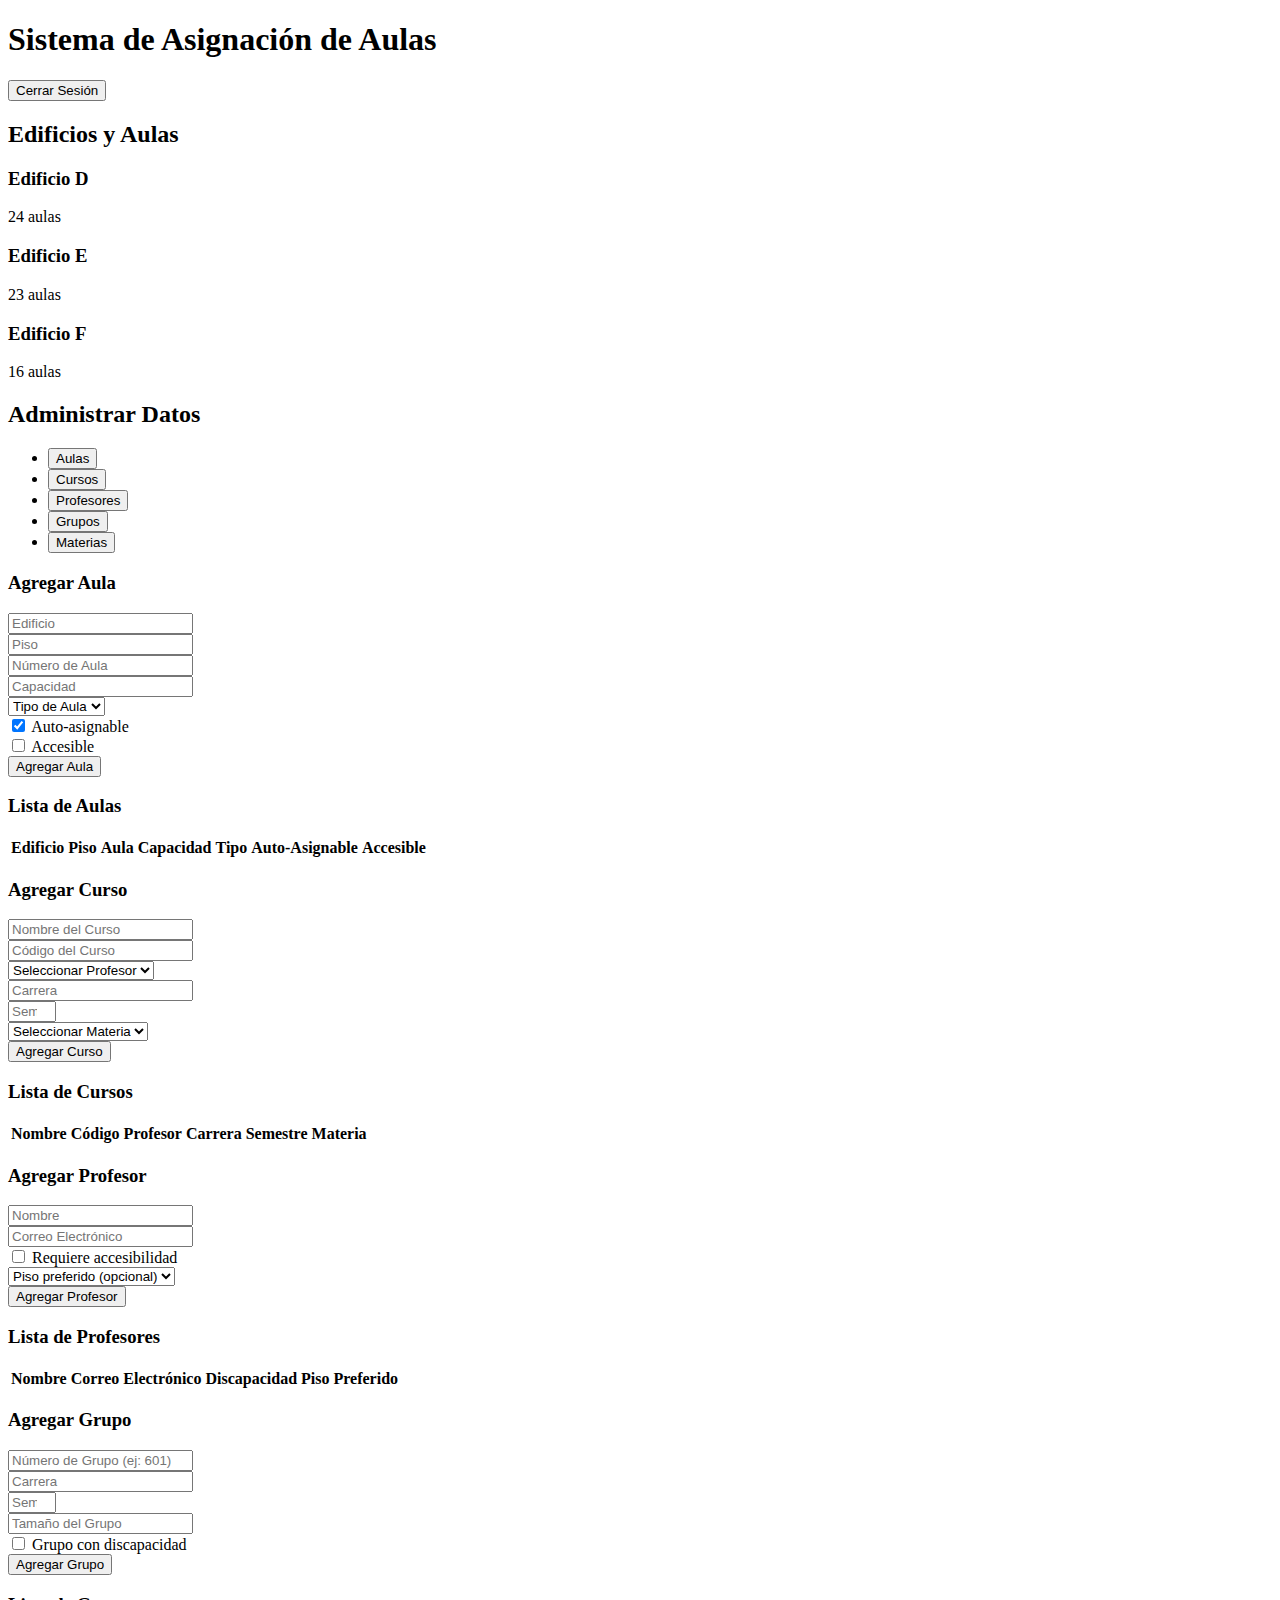
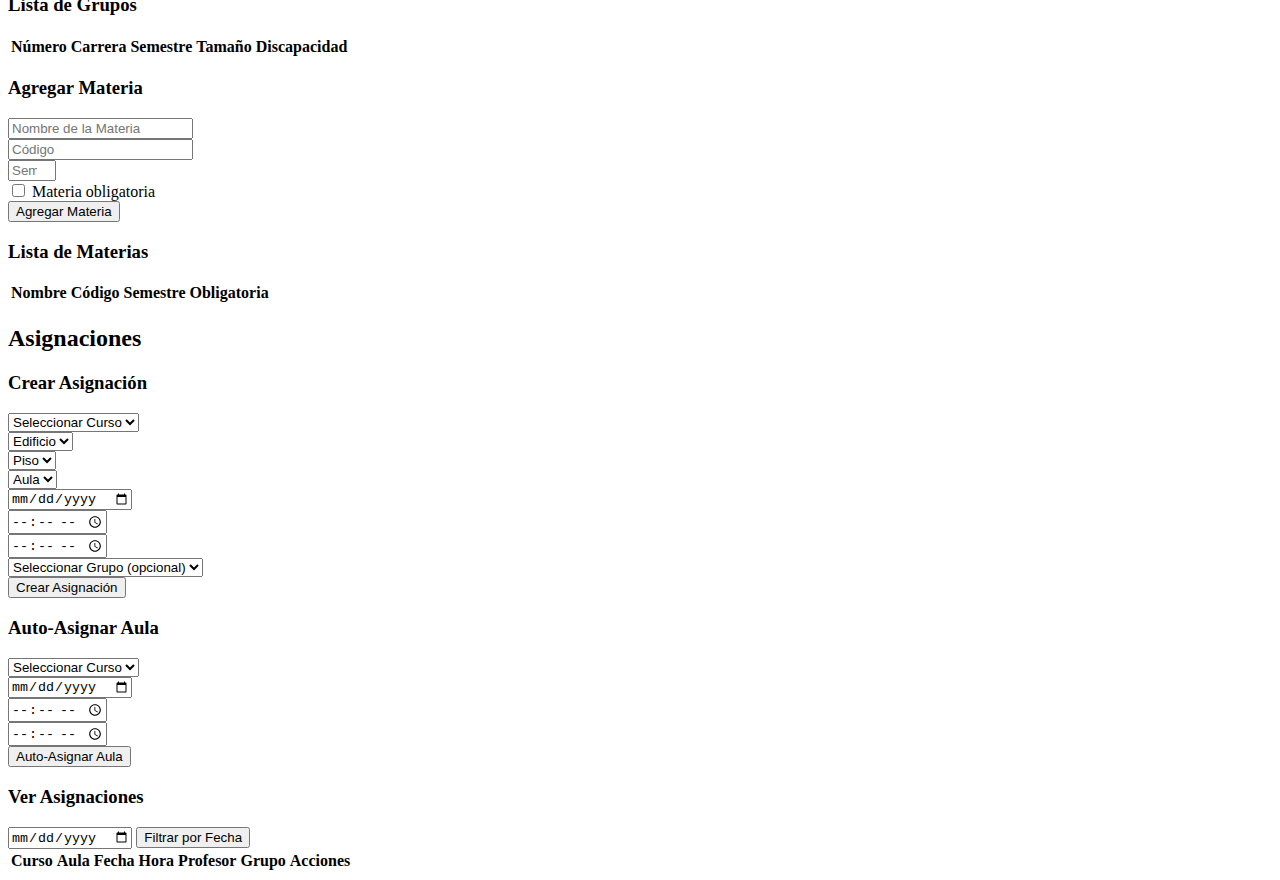
<file: Dashboard.html>
<!DOCTYPE html>
<html lang="es">
<head>
    <meta charset="UTF-8">
    <meta name="viewport" content="width=device-width, initial-scale=1.0">
    <title>Sistema de Asignación de Salones</title>
    <base target="_top">
    <?!= include('Estilos.html'); ?>
</head>
<body>
    <div class="container">
        <div class="d-flex flex-column flex-md-row justify-content-between align-items-center mb-4">
            <h1 class="text-center text-md-start mb-3 mb-md-0">Sistema de Asignación de Aulas</h1>
            <div class="d-flex flex-column flex-md-row align-items-center">
                <span id="userInfo" class="me-md-3 mb-2 mb-md-0"></span>
                <button id="logoutBtn" class="btn btn-outline-danger">Cerrar Sesión</button>
            </div>
        </div>

        <!-- Sección de Edificios y Aulas -->
        <div class="section">
            <h2>Edificios y Aulas</h2>
            <div class="row">
                <div class="col-lg-4 col-md-6 mb-3">
                    <div class="building-card" id="buildingD">
                        <h3>Edificio D</h3>
                        <p>24 aulas</p>
                        <div class="accordion" id="accordionD">
                            <!-- Contenido dinámico generado por JavaScript -->
                        </div>
                    </div>
                </div>
                <div class="col-lg-4 col-md-6 mb-3">
                    <div class="building-card" id="buildingE">
                        <h3>Edificio E</h3>
                        <p>23 aulas</p>
                        <div class="accordion" id="accordionE">
                            <!-- Contenido dinámico generado por JavaScript -->
                        </div>
                    </div>
                </div>
                <div class="col-lg-4 col-md-6 mb-3">
                    <div class="building-card" id="buildingF">
                        <h3>Edificio F</h3>
                        <p>16 aulas</p>
                        <div class="accordion" id="accordionF">
                            <!-- Contenido dinámico generado por JavaScript -->
                        </div>
                    </div>
                </div>
            </div>
        </div>

        <!-- Sección de Administración de Datos -->
        <div class="section">
            <h2>Administrar Datos</h2>
            <ul class="nav nav-tabs" id="dataTabs" role="tablist">
                <li class="nav-item" role="presentation">
                    <button class="nav-link active" id="classrooms-tab" data-bs-toggle="tab" data-bs-target="#classrooms" type="button" role="tab">Aulas</button>
                </li>
                <li class="nav-item" role="presentation">
                    <button class="nav-link" id="courses-tab" data-bs-toggle="tab" data-bs-target="#courses" type="button" role="tab">Cursos</button>
                </li>
                <li class="nav-item" role="presentation">
                    <button class="nav-link" id="teachers-tab" data-bs-toggle="tab" data-bs-target="#teachers" type="button" role="tab">Profesores</button>
                </li>
                <li class="nav-item" role="presentation">
                    <button class="nav-link" id="groups-tab" data-bs-toggle="tab" data-bs-target="#groups" type="button" role="tab">Grupos</button>
                </li>
                <li class="nav-item" role="presentation">
                    <button class="nav-link" id="subjects-tab" data-bs-toggle="tab" data-bs-target="#subjects" type="button" role="tab">Materias</button>
                </li>
            </ul>
            <div class="tab-content" id="dataTabsContent">
                <div class="tab-pane fade show active" id="classrooms" role="tabpanel">
                    <h3>Agregar Aula</h3>
                    <form id="classroomForm">
                        <div class="row">
                            <div class="col-md-3 col-sm-6 mb-2"><input type="text" class="form-control" id="building" placeholder="Edificio" required></div>
                            <div class="col-md-3 col-sm-6 mb-2"><input type="number" class="form-control" id="floor" placeholder="Piso" required></div>
                            <div class="col-md-3 col-sm-6 mb-2"><input type="text" class="form-control" id="roomNumber" placeholder="Número de Aula" required></div>
                            <div class="col-md-3 col-sm-6 mb-2"><input type="number" class="form-control" id="capacity" placeholder="Capacidad" required></div>
                        </div>
                        <div class="row mt-2">
                            <div class="col-md-4 col-sm-6 mb-2">
                                <select class="form-control" id="roomType" required>
                                    <option value="">Tipo de Aula</option>
                                    <option value="Estándar">Estándar</option>
                                    <option value="Laboratorio">Laboratorio</option>
                                    <option value="Accesible">Accesible</option>
                                </select>
                            </div>
                            <div class="col-md-4 col-sm-6 mb-2">
                                <div class="form-check mt-2">
                                    <input class="form-check-input" type="checkbox" id="autoAssignable" checked>
                                    <label class="form-check-label" for="autoAssignable">
                                        Auto-asignable
                                    </label>
                                </div>
                            </div>
                            <div class="col-md-4 col-sm-6 mb-2">
                                <div class="form-check mt-2">
                                    <input class="form-check-input" type="checkbox" id="accessible">
                                    <label class="form-check-label" for="accessible">
                                        Accesible
                                    </label>
                                </div>
                            </div>
                        </div>
                        <button type="submit" class="btn btn-success mt-2">Agregar Aula</button>
                    </form>
                    <h3>Lista de Aulas</h3>
                    <div class="table-responsive">
                        <table class="table table-striped table-hover" id="classroomsTable">
                            <thead><tr><th>Edificio</th><th>Piso</th><th>Aula</th><th>Capacidad</th><th>Tipo</th><th>Auto-Asignable</th><th>Accesible</th></tr></thead>
                            <tbody></tbody>
                        </table>
                    </div>
                </div>
                <div class="tab-pane fade" id="courses" role="tabpanel">
                    <h3>Agregar Curso</h3>
                    <form id="courseForm">
                        <div class="row">
                            <div class="col-md-4 col-sm-6 mb-2"><input type="text" class="form-control" id="courseName" placeholder="Nombre del Curso" required></div>
                            <div class="col-md-4 col-sm-6 mb-2"><input type="text" class="form-control" id="courseCode" placeholder="Código del Curso" required></div>
                            <div class="col-md-4 col-sm-6 mb-2"><select class="form-control" id="courseTeacher" required><option value="">Seleccionar Profesor</option></select></div>
                        </div>
                        <div class="row mt-2">
                            <div class="col-md-4 col-sm-6 mb-2"><input type="text" class="form-control" id="courseCareer" placeholder="Carrera" required></div>
                            <div class="col-md-4 col-sm-6 mb-2"><input type="number" class="form-control" id="courseSemester" placeholder="Semestre" min="1" max="8" required></div>
                            <div class="col-md-4 col-sm-6 mb-2"><select class="form-control" id="courseSubject" required><option value="">Seleccionar Materia</option></select></div>
                        </div>
                        <button type="submit" class="btn btn-success mt-2">Agregar Curso</button>
                    </form>
                    <h3>Lista de Cursos</h3>
                    <div class="table-responsive">
                        <table class="table table-striped table-hover" id="coursesTable">
                            <thead><tr><th>Nombre</th><th>Código</th><th>Profesor</th><th>Carrera</th><th>Semestre</th><th>Materia</th></tr></thead>
                            <tbody></tbody>
                        </table>
                    </div>
                </div>
                <div class="tab-pane fade" id="teachers" role="tabpanel">
                    <h3>Agregar Profesor</h3>
                    <form id="teacherForm">
                        <div class="row">
                            <div class="col-md-6 col-sm-12 mb-2"><input type="text" class="form-control" id="teacherName" placeholder="Nombre" required></div>
                            <div class="col-md-6 col-sm-12 mb-2"><input type="email" class="form-control" id="teacherEmail" placeholder="Correo Electrónico" required></div>
                        </div>
                        <div class="row mt-2">
                            <div class="col-md-6 col-sm-12 mb-2">
                                <div class="form-check">
                                    <input class="form-check-input" type="checkbox" id="teacherDisability">
                                    <label class="form-check-label" for="teacherDisability">
                                        Requiere accesibilidad
                                    </label>
                                </div>
                            </div>
                            <div class="col-md-6 col-sm-12 mb-2">
                                <select class="form-control" id="teacherPreferredFloor">
                                    <option value="">Piso preferido (opcional)</option>
                                    <option value="1">Primer piso</option>
                                    <option value="2">Segundo piso</option>
                                    <option value="3">Tercer piso</option>
                                    <option value="4">Cuarto piso</option>
                                </select>
                            </div>
                        </div>
                        <button type="submit" class="btn btn-success mt-2">Agregar Profesor</button>
                    </form>
                    <h3>Lista de Profesores</h3>
                    <div class="table-responsive">
                        <table class="table table-striped table-hover" id="teachersTable">
                            <thead><tr><th>Nombre</th><th>Correo Electrónico</th><th>Discapacidad</th><th>Piso Preferido</th></tr></thead>
                            <tbody></tbody>
                        </table>
                    </div>
                </div>
                <div class="tab-pane fade" id="groups" role="tabpanel">
                    <h3>Agregar Grupo</h3>
                    <form id="groupForm">
                        <div class="row">
                            <div class="col-md-3 col-sm-6 mb-2"><input type="text" class="form-control" id="groupNumber" placeholder="Número de Grupo (ej: 601)" required></div>
                            <div class="col-md-3 col-sm-6 mb-2"><input type="text" class="form-control" id="groupCareer" placeholder="Carrera" required></div>
                            <div class="col-md-3 col-sm-6 mb-2"><input type="number" class="form-control" id="groupSemester" placeholder="Semestre" min="1" max="8" required></div>
                            <div class="col-md-3 col-sm-6 mb-2"><input type="number" class="form-control" id="groupSize" placeholder="Tamaño del Grupo" min="1" required></div>
                        </div>
                        <div class="form-check mt-2">
                            <input class="form-check-input" type="checkbox" id="groupDisability">
                            <label class="form-check-label" for="groupDisability">
                                Grupo con discapacidad
                            </label>
                        </div>
                        <button type="submit" class="btn btn-success mt-2">Agregar Grupo</button>
                    </form>
                    <h3>Lista de Grupos</h3>
                    <div class="table-responsive">
                        <table class="table table-striped table-hover" id="groupsTable">
                            <thead><tr><th>Número</th><th>Carrera</th><th>Semestre</th><th>Tamaño</th><th>Discapacidad</th></tr></thead>
                            <tbody></tbody>
                        </table>
                    </div>
                </div>
                <div class="tab-pane fade" id="subjects" role="tabpanel">
                    <h3>Agregar Materia</h3>
                    <form id="subjectForm">
                        <div class="row">
                            <div class="col-md-4 col-sm-6 mb-2"><input type="text" class="form-control" id="subjectName" placeholder="Nombre de la Materia" required></div>
                            <div class="col-md-4 col-sm-6 mb-2"><input type="text" class="form-control" id="subjectCode" placeholder="Código" required></div>
                            <div class="col-md-4 col-sm-6 mb-2"><input type="number" class="form-control" id="subjectSemester" placeholder="Semestre" min="1" max="8" required></div>
                        </div>
                        <div class="form-check mt-2">
                            <input class="form-check-input" type="checkbox" id="subjectRequired">
                            <label class="form-check-label" for="subjectRequired">
                                Materia obligatoria
                            </label>
                        </div>
                        <button type="submit" class="btn btn-success mt-2">Agregar Materia</button>
                    </form>
                    <h3>Lista de Materias</h3>
                    <div class="table-responsive">
                        <table class="table table-striped table-hover" id="subjectsTable">
                            <thead><tr><th>Nombre</th><th>Código</th><th>Semestre</th><th>Obligatoria</th></tr></thead>
                            <tbody></tbody>
                        </table>
                    </div>
                </div>
            </div>
        </div>

        <!-- Sección de Asignaciones -->
        <div class="section">
            <h2>Asignaciones</h2>
            <div class="row">
                <div class="col-lg-6 col-md-12 mb-4">
                    <h3>Crear Asignación</h3>
                    <form id="assignmentForm">
                        <div class="mb-3">
                            <select class="form-control" id="assignCourse" required><option value="">Seleccionar Curso</option></select>
                        </div>
                        <div class="row mb-3">
                            <div class="col-md-4 col-sm-6 mb-2"><select class="form-control" id="assignBuilding" required><option value="">Edificio</option></select></div>
                            <div class="col-md-4 col-sm-6 mb-2"><select class="form-control" id="assignFloor"><option value="">Piso</option></select></div>
                            <div class="col-md-4 col-sm-6 mb-2"><select class="form-control" id="assignClassroom" required><option value="">Aula</option></select></div>
                        </div>
                        <div class="row mb-3">
                            <div class="col-md-4 col-sm-6 mb-2"><input type="date" class="form-control" id="assignDate" required></div>
                            <div class="col-md-4 col-sm-6 mb-2"><input type="time" class="form-control" id="assignStart" required></div>
                            <div class="col-md-4 col-sm-6 mb-2"><input type="time" class="form-control" id="assignEnd" required></div>
                        </div>
                        <div class="mb-3">
                            <select class="form-control" id="assignGroup"><option value="">Seleccionar Grupo (opcional)</option></select>
                        </div>
                        <button type="submit" class="btn btn-primary">Crear Asignación</button>
                    </form>
                    <h3>Auto-Asignar Aula</h3>
                    <form id="autoAssignForm">
                        <div class="mb-3">
                            <select class="form-control" id="autoAssignCourse" required><option value="">Seleccionar Curso</option></select>
                        </div>
                        <div class="row mb-3">
                            <div class="col-md-4 col-sm-6 mb-2"><input type="date" class="form-control" id="autoAssignDate" required></div>
                            <div class="col-md-4 col-sm-6 mb-2"><input type="time" class="form-control" id="autoAssignStart" required></div>
                            <div class="col-md-4 col-sm-6 mb-2"><input type="time" class="form-control" id="autoAssignEnd" required></div>
                        </div>
                        <button type="submit" class="btn btn-success">Auto-Asignar Aula</button>
                    </form>
                </div>
                <div class="col-lg-6 col-md-12">
                    <h3>Ver Asignaciones</h3>
                    <div class="mb-3">
                        <input type="date" class="form-control" id="filterDate">
                        <button id="filterBtn" class="btn btn-secondary mt-2">Filtrar por Fecha</button>
                    </div>
                    <div class="table-responsive">
                        <table class="table table-striped table-hover" id="assignmentsTable">
                            <thead><tr><th>Curso</th><th>Aula</th><th>Fecha</th><th>Hora</th><th>Profesor</th><th>Grupo</th><th>Acciones</th></tr></thead>
                            <tbody></tbody>
                        </table>
                    </div>
                </div>
            </div>
        </div>
    </div>

    <!-- Bootstrap JS -->
    <script src="https://cdn.jsdelivr.net/npm/bootstrap@5.3.0/dist/js/bootstrap.bundle.min.js"></script>
    
    <!-- Font Awesome para iconos -->
    <link rel="stylesheet" href="https://cdnjs.cloudflare.com/ajax/libs/font-awesome/6.4.0/css/all.min.css">
</body>
</html>
</file>
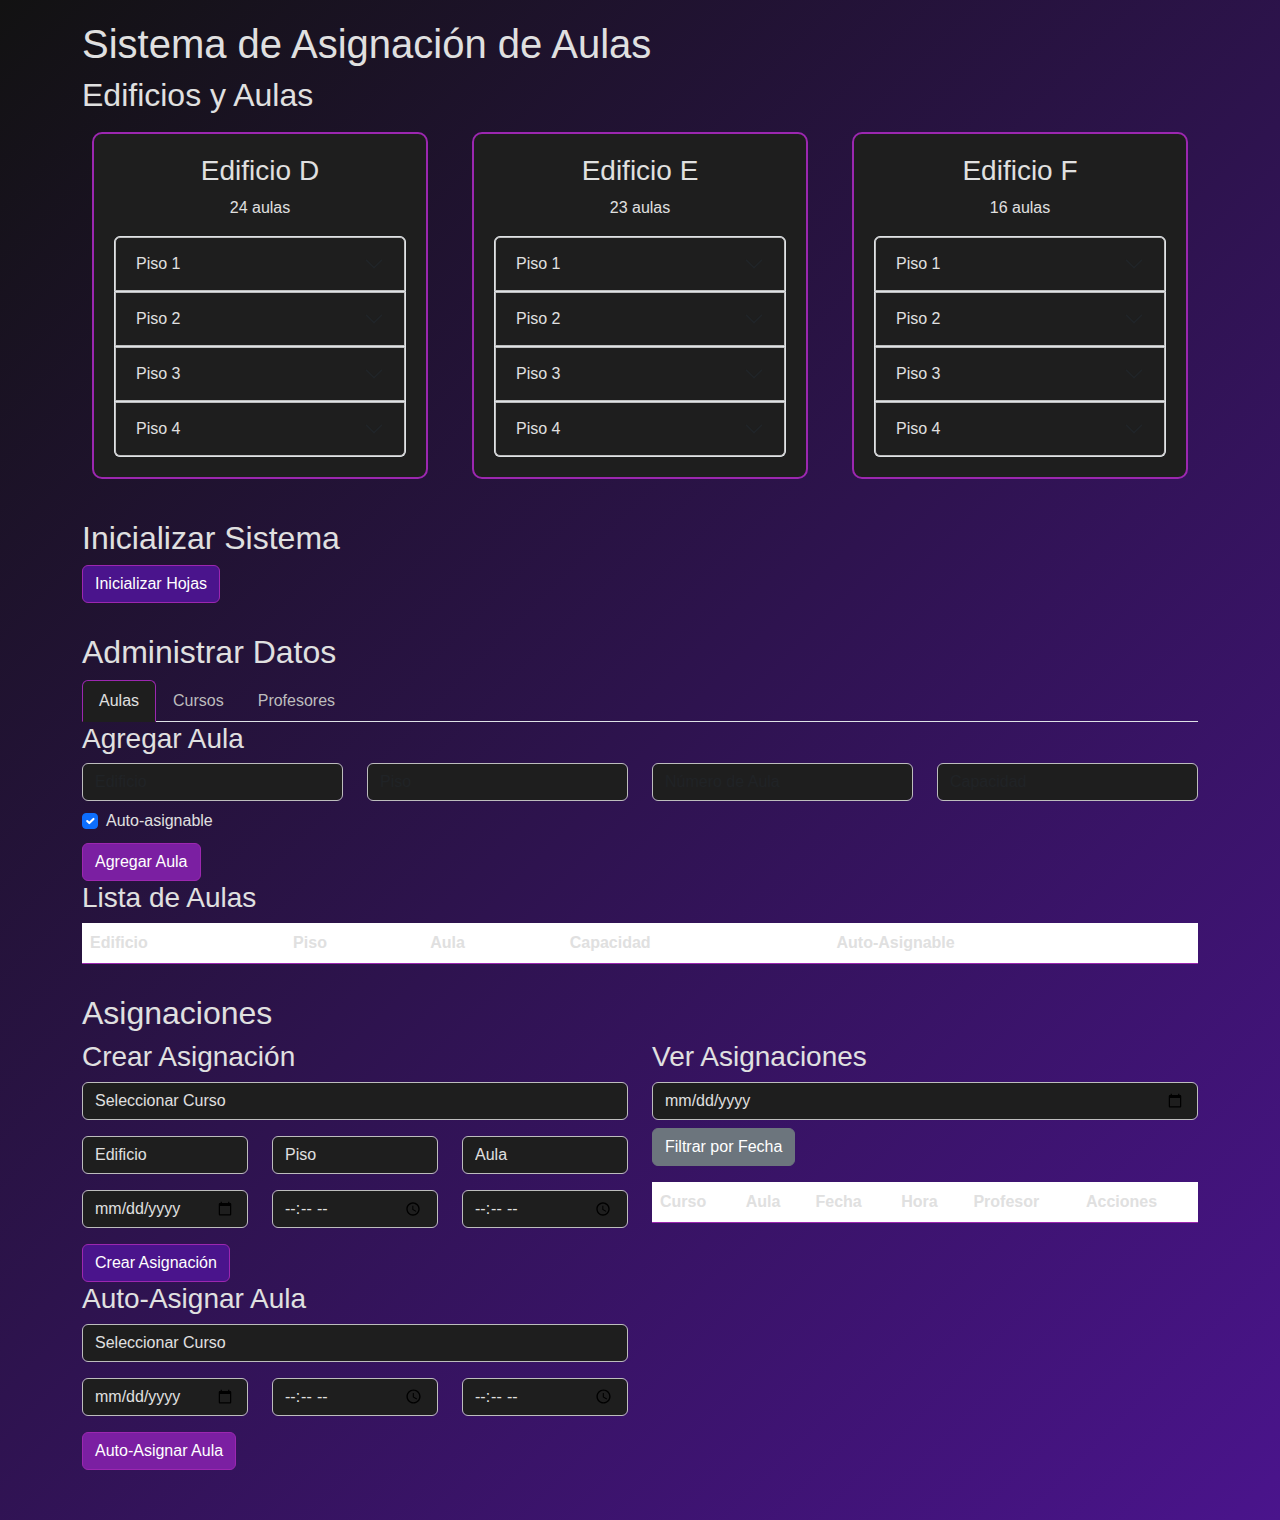
<file: html/principal_page/pg_index.html>
<!DOCTYPE html>
<html>
<head>
  <base target="_top">
  <link href="https://cdn.jsdelivr.net/npm/bootstrap@5.3.0/dist/css/bootstrap.min.css" rel="stylesheet">
  <script src="https://cdn.jsdelivr.net/npm/bootstrap@5.3.0/dist/js/bootstrap.bundle.min.js"></script>
  <link rel="stylesheet" href="../../css/estilos.css">
</head>
<body>
  <div class="container">
    <h1>Sistema de Asignación de Aulas</h1>

    <div class="section">
      <h2>Edificios y Aulas</h2>
      <div class="row">
        <div class="col-md-4">
          <div class="building-card" id="buildingD">
            <h3>Edificio D</h3>
            <p>24 aulas</p>
            <div class="accordion" id="accordionD">
              <div class="accordion-item">
                <h2 class="accordion-header">
                  <button class="accordion-button collapsed" type="button" data-bs-toggle="collapse" data-bs-target="#collapseD1" aria-expanded="false" aria-controls="collapseD1">
                    Piso 1
                  </button>
                </h2>
                <div id="collapseD1" class="accordion-collapse collapse" data-bs-parent="#accordionD">
                  <div class="accordion-body classroom-grid" id="classroomsD1">
                    <!-- Classrooms will be populated here -->
                  </div>
                </div>
              </div>
              <div class="accordion-item">
                <h2 class="accordion-header">
                  <button class="accordion-button collapsed" type="button" data-bs-toggle="collapse" data-bs-target="#collapseD2" aria-expanded="false" aria-controls="collapseD2">
                    Piso 2
                  </button>
                </h2>
                <div id="collapseD2" class="accordion-collapse collapse" data-bs-parent="#accordionD">
                  <div class="accordion-body classroom-grid" id="classroomsD2">
                    <!-- Classrooms will be populated here -->
                  </div>
                </div>
              </div>
              <div class="accordion-item">
                <h2 class="accordion-header">
                  <button class="accordion-button collapsed" type="button" data-bs-toggle="collapse" data-bs-target="#collapseD3" aria-expanded="false" aria-controls="collapseD3">
                    Piso 3
                  </button>
                </h2>
                <div id="collapseD3" class="accordion-collapse collapse" data-bs-parent="#accordionD">
                  <div class="accordion-body classroom-grid" id="classroomsD3">
                    <!-- Classrooms will be populated here -->
                  </div>
                </div>
              </div>
              <div class="accordion-item">
                <h2 class="accordion-header">
                  <button class="accordion-button collapsed" type="button" data-bs-toggle="collapse" data-bs-target="#collapseD4" aria-expanded="false" aria-controls="collapseD4">
                    Piso 4
                  </button>
                </h2>
                <div id="collapseD4" class="accordion-collapse collapse" data-bs-parent="#accordionD">
                  <div class="accordion-body classroom-grid" id="classroomsD4">
                    <!-- Classrooms will be populated here -->
                  </div>
                </div>
              </div>
            </div>
          </div>
        </div>
        <div class="col-md-4">
          <div class="building-card" id="buildingE">
            <h3>Edificio E</h3>
            <p>23 aulas</p>
            <div class="accordion" id="accordionE">
              <div class="accordion-item">
                <h2 class="accordion-header">
                  <button class="accordion-button collapsed" type="button" data-bs-toggle="collapse" data-bs-target="#collapseE1" aria-expanded="false" aria-controls="collapseE1">
                    Piso 1
                  </button>
                </h2>
                <div id="collapseE1" class="accordion-collapse collapse" data-bs-parent="#accordionE">
                  <div class="accordion-body classroom-grid" id="classroomsE1">
                    <!-- Classrooms will be populated here -->
                  </div>
                </div>
              </div>
              <div class="accordion-item">
                <h2 class="accordion-header">
                  <button class="accordion-button collapsed" type="button" data-bs-toggle="collapse" data-bs-target="#collapseE2" aria-expanded="false" aria-controls="collapseE2">
                    Piso 2
                  </button>
                </h2>
                <div id="collapseE2" class="accordion-collapse collapse" data-bs-parent="#accordionE">
                  <div class="accordion-body classroom-grid" id="classroomsE2">
                    <!-- Classrooms will be populated here -->
                  </div>
                </div>
              </div>
              <div class="accordion-item">
                <h2 class="accordion-header">
                  <button class="accordion-button collapsed" type="button" data-bs-toggle="collapse" data-bs-target="#collapseE3" aria-expanded="false" aria-controls="collapseE3">
                    Piso 3
                  </button>
                </h2>
                <div id="collapseE3" class="accordion-collapse collapse" data-bs-parent="#accordionE">
                  <div class="accordion-body classroom-grid" id="classroomsE3">
                    <!-- Classrooms will be populated here -->
                  </div>
                </div>
              </div>
              <div class="accordion-item">
                <h2 class="accordion-header">
                  <button class="accordion-button collapsed" type="button" data-bs-toggle="collapse" data-bs-target="#collapseE4" aria-expanded="false" aria-controls="collapseE4">
                    Piso 4
                  </button>
                </h2>
                <div id="collapseE4" class="accordion-collapse collapse" data-bs-parent="#accordionE">
                  <div class="accordion-body classroom-grid" id="classroomsE4">
                    <!-- Classrooms will be populated here -->
                  </div>
                </div>
              </div>
            </div>
          </div>
        </div>
        <div class="col-md-4">
          <div class="building-card" id="buildingF">
            <h3>Edificio F</h3>
            <p>16 aulas</p>
            <div class="accordion" id="accordionF">
              <div class="accordion-item">
                <h2 class="accordion-header">
                  <button class="accordion-button collapsed" type="button" data-bs-toggle="collapse" data-bs-target="#collapseF1" aria-expanded="false" aria-controls="collapseF1">
                    Piso 1
                  </button>
                </h2>
                <div id="collapseF1" class="accordion-collapse collapse" data-bs-parent="#accordionF">
                  <div class="accordion-body classroom-grid" id="classroomsF1">
                    <!-- Classrooms will be populated here -->
                  </div>
                </div>
              </div>
              <div class="accordion-item">
                <h2 class="accordion-header">
                  <button class="accordion-button collapsed" type="button" data-bs-toggle="collapse" data-bs-target="#collapseF2" aria-expanded="false" aria-controls="collapseF2">
                    Piso 2
                  </button>
                </h2>
                <div id="collapseF2" class="accordion-collapse collapse" data-bs-parent="#accordionF">
                  <div class="accordion-body classroom-grid" id="classroomsF2">
                    <!-- Classrooms will be populated here -->
                  </div>
                </div>
              </div>
              <div class="accordion-item">
                <h2 class="accordion-header">
                  <button class="accordion-button collapsed" type="button" data-bs-toggle="collapse" data-bs-target="#collapseF3" aria-expanded="false" aria-controls="collapseF3">
                    Piso 3
                  </button>
                </h2>
                <div id="collapseF3" class="accordion-collapse collapse" data-bs-parent="#accordionF">
                  <div class="accordion-body classroom-grid" id="classroomsF3">
                    <!-- Classrooms will be populated here -->
                  </div>
                </div>
              </div>
              <div class="accordion-item">
                <h2 class="accordion-header">
                  <button class="accordion-button collapsed" type="button" data-bs-toggle="collapse" data-bs-target="#collapseF4" aria-expanded="false" aria-controls="collapseF4">
                    Piso 4
                  </button>
                </h2>
                <div id="collapseF4" class="accordion-collapse collapse" data-bs-parent="#accordionF">
                  <div class="accordion-body classroom-grid" id="classroomsF4">
                    <!-- Classrooms will be populated here -->
                  </div>
                </div>
              </div>
            </div>
          </div>
        </div>
      </div>
    </div>

    <div class="section">
      <h2>Inicializar Sistema</h2>
      <button id="initBtn" class="btn btn-primary">Inicializar Hojas</button>
    </div>

    <div class="section">
      <h2>Administrar Datos</h2>
      <ul class="nav nav-tabs" id="dataTabs" role="tablist">
        <li class="nav-item" role="presentation">
          <button class="nav-link active" id="classrooms-tab" data-bs-toggle="tab" data-bs-target="#classrooms" type="button" role="tab">Aulas</button>
        </li>
        <li class="nav-item" role="presentation">
          <button class="nav-link" id="courses-tab" data-bs-toggle="tab" data-bs-target="#courses" type="button" role="tab">Cursos</button>
        </li>
        <li class="nav-item" role="presentation">
          <button class="nav-link" id="teachers-tab" data-bs-toggle="tab" data-bs-target="#teachers" type="button" role="tab">Profesores</button>
        </li>
      </ul>
      <div class="tab-content" id="dataTabsContent">
        <div class="tab-pane fade show active" id="classrooms" role="tabpanel">
          <h3>Agregar Aula</h3>
          <form id="classroomForm">
            <div class="row">
              <div class="col-md-3"><input type="text" class="form-control" id="building" placeholder="Edificio" required></div>
              <div class="col-md-3"><input type="number" class="form-control" id="floor" placeholder="Piso" required></div>
              <div class="col-md-3"><input type="text" class="form-control" id="roomNumber" placeholder="Número de Aula" required></div>
              <div class="col-md-3"><input type="number" class="form-control" id="capacity" placeholder="Capacidad"></div>
            </div>
            <div class="form-check mt-2">
              <input class="form-check-input" type="checkbox" id="autoAssignable" checked>
              <label class="form-check-label" for="autoAssignable">
                Auto-asignable
              </label>
            </div>
            <button type="submit" class="btn btn-success mt-2">Agregar Aula</button>
          </form>
          <h3>Lista de Aulas</h3>
          <table class="table" id="classroomsTable">
            <thead><tr><th>Edificio</th><th>Piso</th><th>Aula</th><th>Capacidad</th><th>Auto-Asignable</th></tr></thead>
            <tbody></tbody>
          </table>
        </div>
        <div class="tab-pane fade" id="courses" role="tabpanel">
          <h3>Agregar Curso</h3>
          <form id="courseForm">
            <div class="row">
              <div class="col-md-4"><input type="text" class="form-control" id="courseName" placeholder="Nombre del Curso" required></div>
              <div class="col-md-4"><input type="text" class="form-control" id="courseCode" placeholder="Código del Curso" required></div>
              <div class="col-md-4"><select class="form-control" id="courseTeacher" required><option value="">Seleccionar Profesor</option></select></div>
            </div>
            <button type="submit" class="btn btn-success mt-2">Agregar Curso</button>
          </form>
          <h3>Lista de Cursos</h3>
          <table class="table" id="coursesTable">
            <thead><tr><th>Nombre</th><th>Código</th><th>Profesor</th></tr></thead>
            <tbody></tbody>
          </table>
        </div>
        <div class="tab-pane fade" id="teachers" role="tabpanel">
          <h3>Agregar Profesor</h3>
          <form id="teacherForm">
            <div class="row">
              <div class="col-md-6"><input type="text" class="form-control" id="teacherName" placeholder="Nombre" required></div>
              <div class="col-md-6"><input type="email" class="form-control" id="teacherEmail" placeholder="Correo Electrónico" required></div>
            </div>
            <button type="submit" class="btn btn-success mt-2">Agregar Profesor</button>
          </form>
          <h3>Lista de Profesores</h3>
          <table class="table" id="teachersTable">
            <thead><tr><th>Nombre</th><th>Correo Electrónico</th></tr></thead>
            <tbody></tbody>
          </table>
        </div>
      </div>
    </div>

    <div class="section">
      <h2>Asignaciones</h2>
      <div class="row">
        <div class="col-md-6">
          <h3>Crear Asignación</h3>
          <form id="assignmentForm">
            <div class="mb-3">
              <select class="form-control" id="assignCourse" required><option value="">Seleccionar Curso</option></select>
            </div>
            <div class="row mb-3">
              <div class="col-md-4"><select class="form-control" id="assignBuilding" required><option value="">Edificio</option></select></div>
              <div class="col-md-4"><select class="form-control" id="assignFloor"><option value="">Piso</option></select></div>
              <div class="col-md-4"><select class="form-control" id="assignClassroom" required><option value="">Aula</option></select></div>
            </div>
            <div class="row mb-3">
              <div class="col-md-4"><input type="date" class="form-control" id="assignDate" required></div>
              <div class="col-md-4"><input type="time" class="form-control" id="assignStart" required></div>
              <div class="col-md-4"><input type="time" class="form-control" id="assignEnd" required></div>
            </div>
            <button type="submit" class="btn btn-primary">Crear Asignación</button>
          </form>
          <h3>Auto-Asignar Aula</h3>
          <form id="autoAssignForm">
            <div class="mb-3">
              <select class="form-control" id="autoAssignCourse" required><option value="">Seleccionar Curso</option></select>
            </div>
            <div class="row mb-3">
              <div class="col-md-4"><input type="date" class="form-control" id="autoAssignDate" required></div>
              <div class="col-md-4"><input type="time" class="form-control" id="autoAssignStart" required></div>
              <div class="col-md-4"><input type="time" class="form-control" id="autoAssignEnd" required></div>
            </div>
            <button type="submit" class="btn btn-success">Auto-Asignar Aula</button>
          </form>
        </div>
        <div class="col-md-6">
          <h3>Ver Asignaciones</h3>
          <div class="mb-3">
            <input type="date" class="form-control" id="filterDate">
            <button id="filterBtn" class="btn btn-secondary mt-2">Filtrar por Fecha</button>
          </div>
          <table class="table" id="assignmentsTable">
            <thead><tr><th>Curso</th><th>Aula</th><th>Fecha</th><th>Hora</th><th>Profesor</th><th>Acciones</th></tr></thead>
            <tbody></tbody>
          </table>
        </div>
      </div>
    </div>

  </div>

  <script>
    let classrooms = [];
    let courses = [];
    let teachers = [];
    let assignments = [];

    // Building classroom configurations
    const buildingConfig = {
      'D': { floors: [6, 6, 6, 6] }, // 24 classrooms total
      'E': { floors: [6, 6, 6, 5] }, // 23 classrooms total
      'F': { floors: [4, 4, 4, 4] }  // 16 classrooms total
    };

    function generateClassrooms() {
      const generatedClassrooms = [];
      let id = 1;

      for (const [building, config] of Object.entries(buildingConfig)) {
        config.floors.forEach((count, floorIndex) => {
          const floor = floorIndex + 1;
          for (let i = 1; i <= count; i++) {
            generatedClassrooms.push({
              id: id++,
              building: building,
              floor: floor,
              roomNumber: `${building}${floor}${String(i).padStart(2, '0')}`,
              capacity: 30, // Default capacity
              autoAssignable: true
            });
          }
        });
      }
      return generatedClassrooms;
    }

    function loadData() {
      google.script.run.withSuccessHandler((data) => {
        classrooms = data.classrooms || [];
        courses = data.courses || [];
        teachers = data.teachers || [];
        assignments = data.assignments || [];

        // If no classrooms exist, generate them
        if (classrooms.length === 0) {
          const generated = generateClassrooms();
          // Add generated classrooms to the system
          generated.forEach(c => {
            google.script.run.addClassroom(c.building, c.floor, c.roomNumber, c.capacity, c.autoAssignable);
          });
          classrooms = generated;
        }

        populateDropdowns();
        populateTables();
        populateBuildingCards();
      }).getAllData();
    }

    function populateDropdowns() {
      // Teachers for courses
      const teacherSelect = document.getElementById('courseTeacher');
      teacherSelect.innerHTML = '<option value="">Seleccionar Profesor</option>';
      teachers.forEach(t => teacherSelect.innerHTML += `<option value="${t[0]}">${t[1]}</option>`);

      // Courses for assignments
      const courseSelect = document.getElementById('assignCourse');
      courseSelect.innerHTML = '<option value="">Seleccionar Curso</option>';
      courses.forEach(c => courseSelect.innerHTML += `<option value="${c[0]}">${c[1]} (${c[2]})</option>`);

      // Courses for auto-assignment
      const autoAssignCourseSelect = document.getElementById('autoAssignCourse');
      autoAssignCourseSelect.innerHTML = '<option value="">Seleccionar Curso</option>';
      courses.forEach(c => autoAssignCourseSelect.innerHTML += `<option value="${c[0]}">${c[1]} (${c[2]})</option>`);

      // Buildings
      const buildingSelect = document.getElementById('assignBuilding');
      const buildings = [...new Set(classrooms.map(c => c[1]))];
      buildingSelect.innerHTML = '<option value="">Edificio</option>';
      buildings.forEach(b => buildingSelect.innerHTML += `<option value="${b}">${b}</option>`);
    }

    function populateTables() {
      // Classrooms
      const classroomsTable = document.getElementById('classroomsTable').querySelector('tbody');
      classroomsTable.innerHTML = '';
      classrooms.forEach(c => {
        const autoAssignText = (c[5] === true || c[5] === 'TRUE') ? 'Sí' : 'No';
        classroomsTable.innerHTML += `<tr><td>${c[1]}</td><td>${c[2]}</td><td>${c[3]}</td><td>${c[4]}</td><td>${autoAssignText}</td></tr>`;
      });

      // Courses
      const coursesTable = document.getElementById('coursesTable').querySelector('tbody');
      coursesTable.innerHTML = '';
      courses.forEach(c => {
        const teacher = teachers.find(t => t[0] == c[3]);
        coursesTable.innerHTML += `<tr><td>${c[1]}</td><td>${c[2]}</td><td>${teacher ? teacher[1] : ''}</td></tr>`;
      });

      // Teachers
      const teachersTable = document.getElementById('teachersTable').querySelector('tbody');
      teachersTable.innerHTML = '';
      teachers.forEach(t => teachersTable.innerHTML += `<tr><td>${t[1]}</td><td>${t[2]}</td></tr>`);

      // Assignments
      populateAssignmentsTable();
    }

    function populateBuildingCards() {
      const buildings = ['D', 'E', 'F'];
      buildings.forEach(building => {
        for (let floor = 1; floor <= 4; floor++) {
          const container = document.getElementById(`classrooms${building}${floor}`);
          const buildingClassrooms = classrooms.filter(c => c[1] === building && c[2] == floor);
          container.innerHTML = '';
          buildingClassrooms.forEach(c => {
            container.innerHTML += `<div class="classroom-box">${c[3]}</div>`;
          });
        }
      });
    }


    function populateAssignmentsTable(filterDate = null) {
      const assignmentsTable = document.getElementById('assignmentsTable').querySelector('tbody');
      assignmentsTable.innerHTML = '';
      assignments.filter(a => !filterDate || a[3] == filterDate).forEach(a => {
        const course = courses.find(c => c[0] == a[1]);
        const classroom = classrooms.find(c => c[0] == a[2]);
        const teacher = teachers.find(t => t[0] == a[6]);
        assignmentsTable.innerHTML += `<tr><td>${course ? course[1] : ''}</td><td>${classroom ? `${classroom[1]} ${classroom[2]}-${classroom[3]}` : ''}</td><td>${a[3]}</td><td>${a[4]}-${a[5]}</td><td>${teacher ? teacher[1] : ''}</td><td><button class="btn btn-danger btn-sm" onclick="deleteAssignment('${a[0]}')">Eliminar</button></td></tr>`;
      });
    }

    // Event listeners
    document.getElementById('initBtn').addEventListener('click', () => {
      google.script.run.initializeSheets();
      alert('Hojas inicializadas');
      loadData();
    });

    document.getElementById('classroomForm').addEventListener('submit', (e) => {
      e.preventDefault();
      const building = document.getElementById('building').value;
      const floor = document.getElementById('floor').value;
      const roomNumber = document.getElementById('roomNumber').value;
      const capacity = document.getElementById('capacity').value;
      const autoAssignable = document.getElementById('autoAssignable').checked;
      google.script.run.withSuccessHandler(() => loadData()).addClassroom(building, floor, roomNumber, capacity, autoAssignable);
    });

    document.getElementById('courseForm').addEventListener('submit', (e) => {
      e.preventDefault();
      const name = document.getElementById('courseName').value;
      const code = document.getElementById('courseCode').value;
      const teacherID = document.getElementById('courseTeacher').value;
      google.script.run.withSuccessHandler(() => loadData()).addCourse(name, code, teacherID);
    });

    document.getElementById('teacherForm').addEventListener('submit', (e) => {
      e.preventDefault();
      const name = document.getElementById('teacherName').value;
      const email = document.getElementById('teacherEmail').value;
      google.script.run.withSuccessHandler(() => loadData()).addTeacher(name, email);
    });

    document.getElementById('assignBuilding').addEventListener('change', () => {
      const building = document.getElementById('assignBuilding').value;
      const floorSelect = document.getElementById('assignFloor');
      const floors = [...new Set(classrooms.filter(c => c[1] == building).map(c => c[2]))];
      floorSelect.innerHTML = '<option value="">Piso</option>';
      floors.forEach(f => floorSelect.innerHTML += `<option value="${f}">${f}</option>`);
    });

    document.getElementById('assignFloor').addEventListener('change', () => {
      const building = document.getElementById('assignBuilding').value;
      const floor = document.getElementById('assignFloor').value;
      const classroomSelect = document.getElementById('assignClassroom');
      const rooms = classrooms.filter(c => c[1] == building && c[2] == floor);
      classroomSelect.innerHTML = '<option value="">Aula</option>';
      rooms.forEach(r => classroomSelect.innerHTML += `<option value="${r[0]}">${r[3]}</option>`);
    });

    document.getElementById('assignmentForm').addEventListener('submit', (e) => {
      e.preventDefault();
      const courseID = document.getElementById('assignCourse').value;
      const classroomID = document.getElementById('assignClassroom').value;
      const date = document.getElementById('assignDate').value;
      const start = document.getElementById('assignStart').value;
      const end = document.getElementById('assignEnd').value;
      const course = courses.find(c => c[0] == courseID);
      const teacherID = course ? course[3] : '';
      google.script.run.withSuccessHandler((result) => {
        if (result.success) {
          loadData();
        } else {
          alert(result.message);
        }
      }).createAssignment(courseID, classroomID, date, start, end, teacherID);
    });

    document.getElementById('autoAssignForm').addEventListener('submit', (e) => {
      e.preventDefault();
      const courseID = document.getElementById('autoAssignCourse').value;
      const date = document.getElementById('autoAssignDate').value;
      const start = document.getElementById('autoAssignStart').value;
      const end = document.getElementById('autoAssignsEnd').value;
      google.script.run.withSuccessHandler((result) => {
        if (result.success) {
          alert('¡Aula auto-asignada exitosamente!');
          loadData();
        } else {
          alert(result.message);
        }
      }).autoAssignClassroom(courseID, date, start, end);
    });

    document.getElementById('filterBtn').addEventListener('click', () => {
      const date = document.getElementById('filterDate').value;
      populateAssignmentsTable(date);
    });

    function deleteAssignment(id) {
      google.script.run.withSuccessHandler(() => loadData()).deleteAssignment(id);
    }

    // Load data on page load
    window.onload = loadData;
  </script>
</body>
</html>
</file>
<file: css/estilos.css>
/* Variables de color y fuente del login_index */
:root {
    /* Paleta de colores negro y morado oscuro */
    --negro: #121212;
    --negro-claro: #1E1E1E;
    --morado-oscuro: #4A148C;
    --morado-medio: #7B1FA2;
    --morado-claro: #9C27B0;
    --morado-brillante: #D500F9;
    --gris-claro: #E0E0E0;
    --gris-texto: #BDBDBD;
    
    /* Variables adicionales para pg_index */
    --borde-azul: var(--morado-claro); /* Reemplaza al #007bff */
    --fondo-claro: var(--negro-claro); /* Reemplaza al #f8f9fa */
    --borde-gris: var(--gris-texto); /* Reemplaza al #dee2e6 */
    --borde-rosa: var(--morado-brillante); /* Reemplaza al #ff4aab */
}

/* Estilos generales del login_index */
* {
    margin: 0;
    padding: 0;
    box-sizing: border-box;
    font-family: 'Segoe UI', Tahoma, Geneva, Verdana, sans-serif;
}

body {
    background: linear-gradient(135deg, var(--negro) 0%, var(--morado-oscuro) 100%);
    min-height: 100vh;
    display: flex;
    flex-direction: column;
    color: var(--gris-claro);
}

.header {
    display: flex;
    justify-content: space-between;
    padding: 20px 40px;
    background-color: rgba(0, 0, 0, 0.3);
    backdrop-filter: blur(5px);
    border-bottom: 1px solid rgba(255, 255, 255, 0.1);
}

.logo {
    height: 60px;
    background-color: transparent;
    filter: brightness(0) invert(1);
}

.main-container {
    flex: 1;
    display: flex;
    justify-content: center;
    align-items: center;
    padding: 20px;
}

.login-container {
    background-color: rgba(30, 30, 30, 0.8);
    border-radius: 15px;
    padding: 40px;
    width: 100%;
    max-width: 400px;
    box-shadow: 0 10px 30px rgba(0, 0, 0, 0.5);
    border: 1px solid rgba(156, 39, 176, 0.3);
    position: relative;
    overflow: hidden;
}

.login-container::before {
    content: '';
    position: absolute;
    top: 0;
    left: 0;
    width: 100%;
    height: 5px;
    background: linear-gradient(90deg, var(--morado-oscuro), var(--morado-brillante));
}

.form-title {
    text-align: center;
    color: var(--gris-claro);
    margin-bottom: 30px;
    font-size: 28px;
    font-weight: 600;
    text-shadow: 0 0 10px rgba(156, 39, 176, 0.5);
}

.form-group {
    margin-bottom: 20px;
}

.form-group label {
    display: block;
    margin-bottom: 8px;
    color: var(--gris-texto);
    font-weight: 500;
}

.form-group input {
    width: 100%;
    padding: 12px 15px;
    border: 2px solid rgba(156, 39, 176, 0.3);
    border-radius: 8px;
    font-size: 16px;
    transition: all 0.3s;
    background-color: rgba(0, 0, 0, 0.3);
    color: var(--gris-claro);
}

.form-group input::placeholder {
    color: var(--gris-texto);
}

.form-group input:focus {
    border-color: var(--morado-brillante);
    outline: none;
    background-color: rgba(0, 0, 0, 0.5);
    box-shadow: 0 0 0 3px rgba(156, 39, 176, 0.2);
}

.login-btn {
    width: 100%;
    padding: 14px;
    background: linear-gradient(90deg, var(--morado-oscuro), var(--morado-medio));
    color: white;
    border: none;
    border-radius: 8px;
    font-size: 16px;
    font-weight: 600;
    cursor: pointer;
    transition: all 0.3s;
    margin-top: 10px;
    position: relative;
    overflow: hidden;
    z-index: 1;
}

.login-btn::before {
    content: '';
    position: absolute;
    top: 0;
    left: 0;
    width: 100%;
    height: 100%;
    background: linear-gradient(90deg, var(--morado-medio), var(--morado-brillante));
    z-index: -1;
    transition: opacity 0.3s;
    opacity: 0;
}

.login-btn:hover::before {
    opacity: 1;
}

.login-btn:hover {
    transform: translateY(-2px);
    box-shadow: 0 5px 15px rgba(156, 39, 176, 0.4);
}

.footer {
    background-color: rgba(0, 0, 0, 0.5);
    padding: 20px;
    display: flex;
    justify-content: center;
    align-items: center;
    gap: 15px;
    border-top: 1px solid rgba(255, 255, 255, 0.1);
}

.credits {
    display: flex;
    align-items: center;
    gap: 10px;
    color: var(--gris-texto);
    font-weight: 500;
}

.lide-logo {
    height: 30px;
    background-color: transparent;
    filter: brightness(0) invert(1);
}

/* Estilos del pg_index adaptados al tema del login_index */
body {
    padding: 20px;
}

.section {
    margin-bottom: 30px;
}

.building-card {
    border: 2px solid var(--borde-azul);
    border-radius: 10px;
    padding: 20px;
    margin: 10px;
    text-align: center;
    cursor: pointer;
    transition: background-color 0.3s;
    background-color: var(--fondo-claro);
}

.building-card:hover {
    background-color: var(--negro);
}

.accordion-button {
    background-color: var(--fondo-claro);
    border: 1px solid var(--borde-gris);
    color: var(--gris-claro);
}

.accordion-button:not(.collapsed) {
    background-color: var(--negro);
    color: var(--gris-claro);
}

.classroom-list {
    margin-top: 20px;
    text-align: left;
}

.classroom-item {
    padding: 5px 0;
    border-bottom: 1px solid var(--borde-rosa);
}

.modal-body .classroom-item {
    margin-bottom: 10px;
}

.classroom-box {
    margin: 5px;
    padding: 10px 15px;
    border: 2px solid var(--borde-azul);
    background-color: var(--fondo-claro);
    border-radius: 8px;
    text-align: center;
    font-weight: bold;
    transition: background-color 0.3s;
    color: var(--gris-claro);
}

.classroom-box:hover {
    background-color: var(--negro);
}

.classroom-grid {
    display: flex;
    flex-wrap: wrap;
    justify-content: center;
}

/* Adaptación de estilos de Bootstrap al tema oscuro */
.table {
    color: var(--gris-claro);
}

.table thead th {
    border-color: var(--morado-claro);
    color: var(--gris-claro);
}

.table td, .table th {
    border-color: var(--gris-texto);
}

.btn-primary {
    background-color: var(--morado-oscuro);
    border-color: var(--morado-claro);
}

.btn-primary:hover {
    background-color: var(--morado-medio);
    border-color: var(--morado-brillante);
}

.btn-success {
    background-color: var(--morado-medio);
    border-color: var(--morado-claro);
}

.btn-success:hover {
    background-color: var(--morado-brillante);
    border-color: var(--morado-claro);
}

.btn-danger {
    background-color: #d32f2f;
    border-color: #f44336;
}

.form-control {
    background-color: var(--negro-claro);
    border-color: var(--gris-texto);
    color: var(--gris-claro);
}

.form-control:focus {
    background-color: var(--negro);
    border-color: var(--morado-brillante);
    color: var(--gris-claro);
    box-shadow: 0 0 0 0.25rem rgba(156, 39, 176, 0.25);
}

.nav-tabs .nav-link {
    color: var(--gris-texto);
}

.nav-tabs .nav-link.active {
    color: var(--gris-claro);
    background-color: var(--negro-claro);
    border-color: var(--morado-claro) var(--morado-claro) var(--negro-claro);
}

.nav-tabs .nav-link:hover {
    border-color: var(--gris-texto) var(--gris-texto) transparent;
    color: var(--gris-claro);
}
</file>
